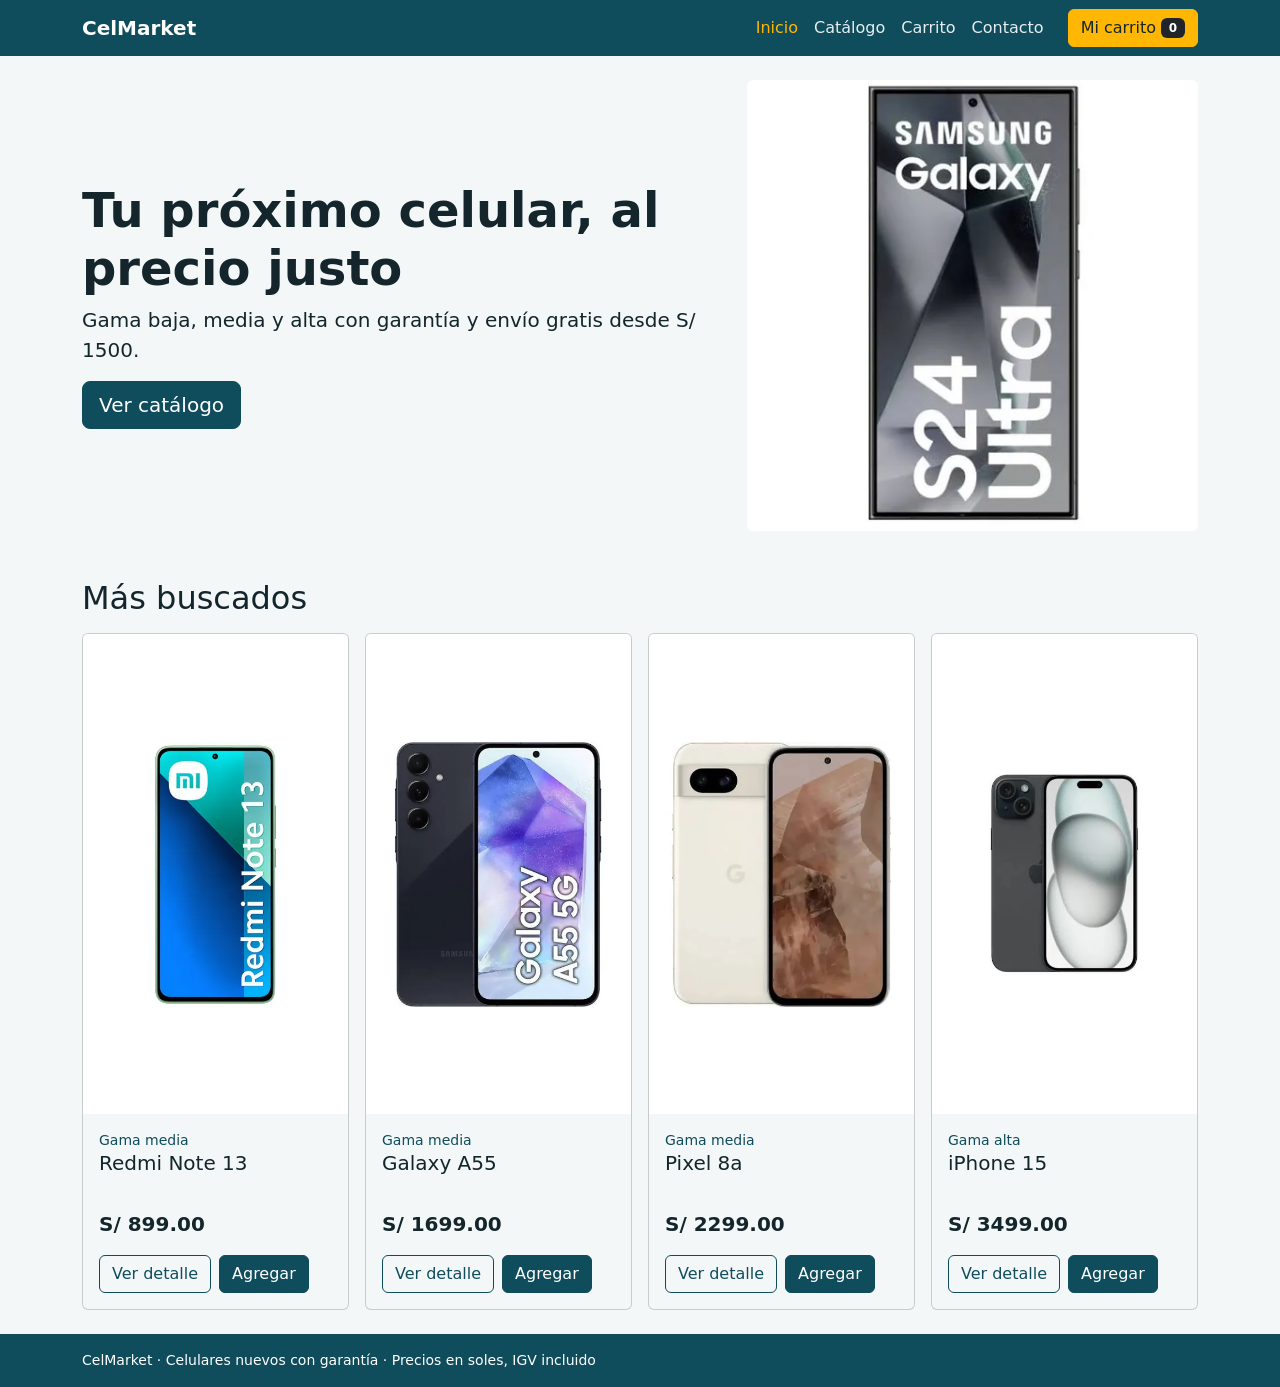
<file: index.html>
<!DOCTYPE html>
<html lang="es">
<head>
    <meta charset="UTF-8">
    <meta name="viewport" content="width=device-width, initial-scale=1">
    <title>Inicio | CelMarket</title>
    <!-- 1. Bootstrap 5.3.9 primero; 2. la marca después, para poder sobrescribirlo -->
    <link rel="stylesheet" href="vendor/bootstrap.min.css">
    <link rel="stylesheet" href="css/marca.css">
    <link rel="stylesheet" href="css/estilos.css">
</head>
<body class="d-flex flex-column min-vh-100">
    <a class="visually-hidden-focusable position-absolute bg-white p-2" href="#contenido">Saltar al contenido</a>

    <header>
        <nav class="navbar navbar-expand-md" data-bs-theme="dark" aria-label="Principal">
            <div class="container">
                <a class="navbar-brand fw-bold" href="index.html">CelMarket</a>
                <button class="navbar-toggler" type="button" data-bs-toggle="collapse" data-bs-target="#menu"
                    aria-controls="menu" aria-expanded="false" aria-label="Abrir menú">
                    <span class="navbar-toggler-icon"></span>
                </button>
                <div class="collapse navbar-collapse" id="menu">
                    <ul class="navbar-nav ms-auto align-items-md-center">
                        <li class="nav-item"><a class="nav-link active" href="index.html" aria-current="page">Inicio</a></li>
                        <li class="nav-item"><a class="nav-link" href="tienda.html">Catálogo</a></li>
                        <li class="nav-item"><a class="nav-link" href="carrito.html">Carrito</a></li>
                        <li class="nav-item"><a class="nav-link" href="contacto.html">Contacto</a></li>
                    </ul>
                    <button class="btn btn-warning ms-md-3 mt-2 mt-md-0" type="button" data-bs-toggle="offcanvas"
                        data-bs-target="#carrito-lateral" aria-controls="carrito-lateral">
                        Mi carrito <span class="badge text-bg-dark contador">0</span><span class="visually-hidden"> productos</span>
                    </button>
                </div>
            </div>
        </nav>
    </header>

    <main id="contenido" class="flex-grow-1">

        <section class="container py-4 hero">
            <div class="row align-items-center g-4">
                <div class="col-12 col-md-7">
                    <h1 class="display-5 fw-bold">Tu próximo celular, al precio justo</h1>
                    <p class="lead">Gama baja, media y alta con garantía y envío gratis desde S/ 1500.</p>
                    <a href="tienda.html" class="btn btn-primary btn-lg">Ver catálogo</a>
                </div>
                <div class="col-8 col-md-5 mx-auto">
                    <img src="img/galaxy-s24.webp" class="img-fluid rounded" alt="Celular Galaxy S24" width="480" height="480">
                </div>
            </div>
        </section>

        <section class="container py-4" aria-labelledby="t-destacados">
            <h2 class="mb-3" id="t-destacados">Más buscados</h2>
            <div id="destacados" class="row row-cols-1 row-cols-sm-2 row-cols-lg-4 g-3"></div>
        </section>


    </main>

    <footer class="bg-primary text-white py-3 small">
        <div class="container">
            CelMarket · Celulares nuevos con garantía · Precios en soles, IGV incluido
        </div>
    </footer>

    <!-- Carrito lateral (offcanvas) -->
    <div class="offcanvas offcanvas-end" tabindex="-1" id="carrito-lateral" aria-labelledby="carrito-titulo">
        <div class="offcanvas-header">
            <h2 class="offcanvas-title h5" id="carrito-titulo">Tu carrito</h2>
            <button type="button" class="btn-close" data-bs-dismiss="offcanvas" aria-label="Cerrar carrito"></button>
        </div>
        <div class="offcanvas-body d-flex flex-column">
            <div id="carrito-lineas"></div>
            <div id="carrito-pie" class="mt-auto pt-3" hidden>
                <p class="fs-5 fw-bold d-flex justify-content-between">Total estimado <span id="carrito-total"></span></p>
                <div class="d-grid gap-2">
                    <a href="checkout.html" class="btn btn-primary">Finalizar compra</a>
                    <a href="carrito.html" class="btn btn-outline-primary">Ver carrito completo</a>
                </div>
            </div>
        </div>
    </div>

    <!-- Aviso (toast) -->
    <div class="toast-container position-fixed bottom-0 end-0 p-3">
        <div id="toast-aviso" class="toast text-bg-dark" role="status" aria-live="polite" aria-atomic="true">
            <div class="toast-body"></div>
        </div>
    </div>

    <script src="vendor/bootstrap.bundle.min.js"></script>
    <script src="js/datos.js"></script>
    <script src="js/comun.js"></script>
</body>
</html>
</file>
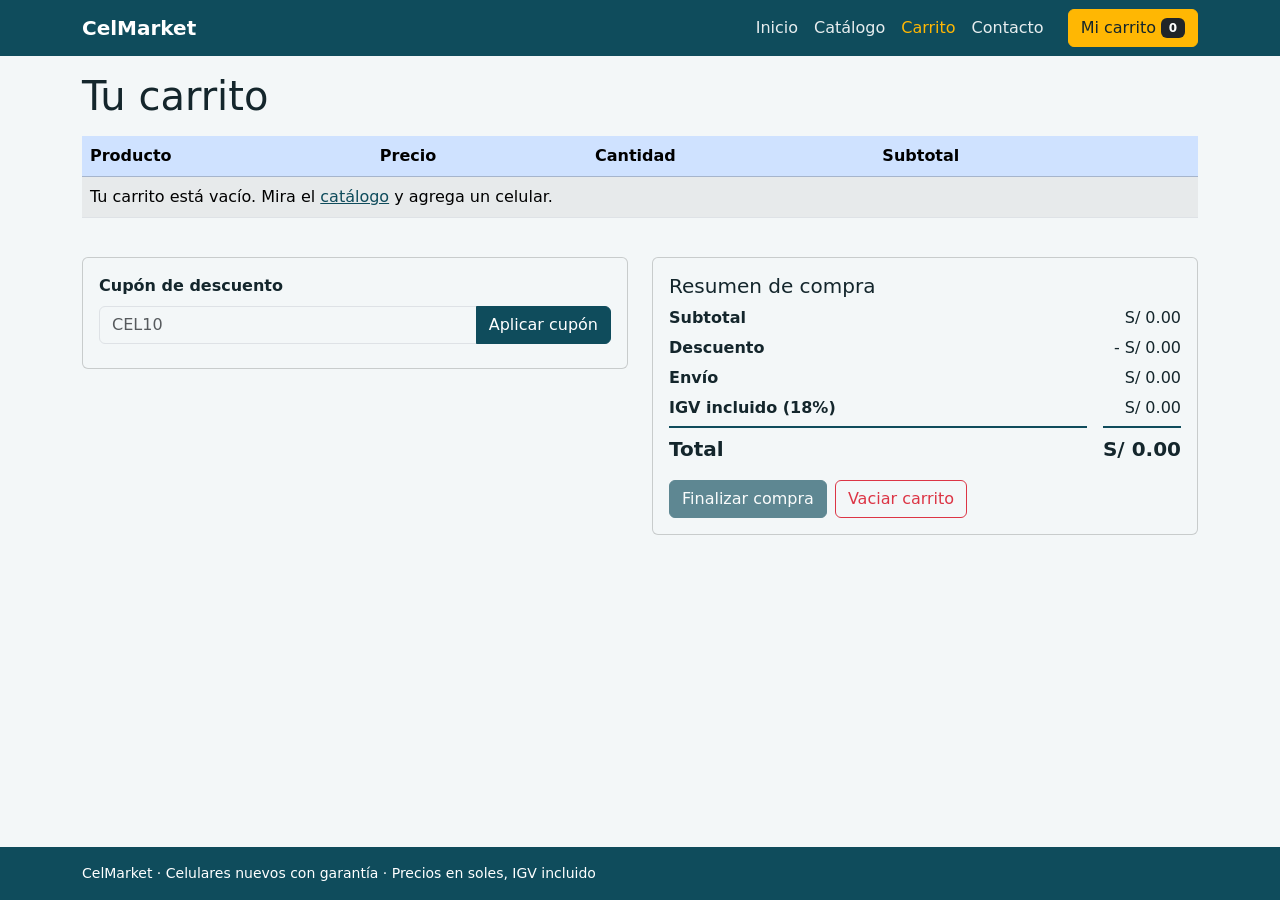
<file: carrito.html>
<!DOCTYPE html>
<html lang="es">
<head>
    <meta charset="UTF-8">
    <meta name="viewport" content="width=device-width, initial-scale=1">
    <title>Carrito | CelMarket</title>
    <!-- 1. Bootstrap 5.3.9 primero; 2. la marca después, para poder sobrescribirlo -->
    <link rel="stylesheet" href="vendor/bootstrap.min.css">
    <link rel="stylesheet" href="css/marca.css">
    <link rel="stylesheet" href="css/estilos.css">
</head>
<body class="d-flex flex-column min-vh-100">
    <a class="visually-hidden-focusable position-absolute bg-white p-2" href="#contenido">Saltar al contenido</a>

    <header>
        <nav class="navbar navbar-expand-md" data-bs-theme="dark" aria-label="Principal">
            <div class="container">
                <a class="navbar-brand fw-bold" href="index.html">CelMarket</a>
                <button class="navbar-toggler" type="button" data-bs-toggle="collapse" data-bs-target="#menu"
                    aria-controls="menu" aria-expanded="false" aria-label="Abrir menú">
                    <span class="navbar-toggler-icon"></span>
                </button>
                <div class="collapse navbar-collapse" id="menu">
                    <ul class="navbar-nav ms-auto align-items-md-center">
                        <li class="nav-item"><a class="nav-link" href="index.html">Inicio</a></li>
                        <li class="nav-item"><a class="nav-link" href="tienda.html">Catálogo</a></li>
                        <li class="nav-item"><a class="nav-link active" href="carrito.html" aria-current="page">Carrito</a></li>
                        <li class="nav-item"><a class="nav-link" href="contacto.html">Contacto</a></li>
                    </ul>
                    <button class="btn btn-warning ms-md-3 mt-2 mt-md-0" type="button" data-bs-toggle="offcanvas"
                        data-bs-target="#carrito-lateral" aria-controls="carrito-lateral">
                        Mi carrito <span class="badge text-bg-dark contador">0</span><span class="visually-hidden"> productos</span>
                    </button>
                </div>
            </div>
        </nav>
    </header>

    <main id="contenido" class="flex-grow-1">

        <section class="container py-3">
            <h1 class="mb-3">Tu carrito</h1>

            <div class="table-responsive mb-4">
                <table class="table table-striped align-middle">
                    <caption class="visually-hidden">Productos en tu carrito</caption>
                    <thead class="table-primary">
                        <tr><th scope="col">Producto</th><th scope="col">Precio</th><th scope="col">Cantidad</th><th scope="col">Subtotal</th><th scope="col"><span class="visually-hidden">Acciones</span></th></tr>
                    </thead>
                    <tbody id="cuerpo-carrito"></tbody>
                </table>
            </div>

            <div class="row g-4">
                <div class="col-12 col-md-6">
                    <form id="form-cupon" class="card card-body">
                        <label for="cupon" class="form-label fw-bold">Cupón de descuento</label>
                        <div class="input-group">
                            <input type="text" id="cupon" class="form-control" placeholder="CEL10" autocomplete="off">
                            <button type="submit" class="btn btn-primary">Aplicar cupón</button>
                        </div>
                        <p id="mensaje-cupon" class="mt-2 mb-0" role="status" aria-live="polite"></p>
                    </form>
                </div>
                <div class="col-12 col-md-6">
                    <div class="card card-body">
                        <h2 class="h5">Resumen de compra</h2>
                        <dl id="resumen" class="resumen"></dl>
                        <div class="d-flex flex-wrap gap-2">
                            <a id="ir-checkout" href="checkout.html" class="btn btn-primary">Finalizar compra</a>
                            <button id="vaciar" class="btn btn-outline-danger" type="button">Vaciar carrito</button>
                        </div>
                    </div>
                </div>
            </div>
        </section>

    </main>

    <footer class="bg-primary text-white py-3 small">
        <div class="container">
            CelMarket · Celulares nuevos con garantía · Precios en soles, IGV incluido
        </div>
    </footer>

    <!-- Carrito lateral (offcanvas) -->
    <div class="offcanvas offcanvas-end" tabindex="-1" id="carrito-lateral" aria-labelledby="carrito-titulo">
        <div class="offcanvas-header">
            <h2 class="offcanvas-title h5" id="carrito-titulo">Tu carrito</h2>
            <button type="button" class="btn-close" data-bs-dismiss="offcanvas" aria-label="Cerrar carrito"></button>
        </div>
        <div class="offcanvas-body d-flex flex-column">
            <div id="carrito-lineas"></div>
            <div id="carrito-pie" class="mt-auto pt-3" hidden>
                <p class="fs-5 fw-bold d-flex justify-content-between">Total estimado <span id="carrito-total"></span></p>
                <div class="d-grid gap-2">
                    <a href="checkout.html" class="btn btn-primary">Finalizar compra</a>
                    <a href="carrito.html" class="btn btn-outline-primary">Ver carrito completo</a>
                </div>
            </div>
        </div>
    </div>

    <!-- Aviso (toast) -->
    <div class="toast-container position-fixed bottom-0 end-0 p-3">
        <div id="toast-aviso" class="toast text-bg-dark" role="status" aria-live="polite" aria-atomic="true">
            <div class="toast-body"></div>
        </div>
    </div>

    <script src="vendor/bootstrap.bundle.min.js"></script>
    <script src="js/datos.js"></script>
    <script src="js/comun.js"></script>
    <script src="js/carrito-pagina.js"></script>
</body>
</html>
</file>
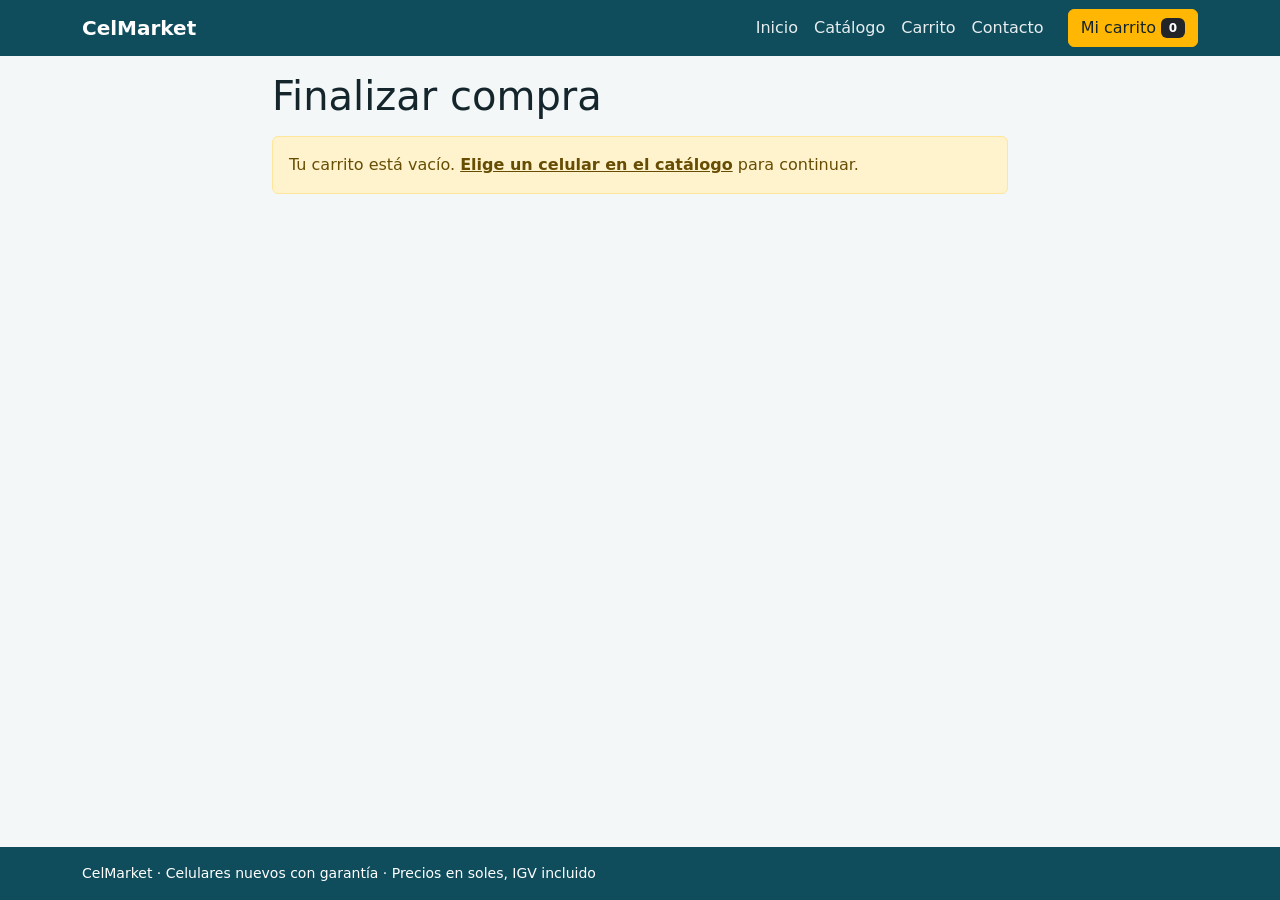
<file: checkout.html>
<!DOCTYPE html>
<html lang="es">
<head>
    <meta charset="UTF-8">
    <meta name="viewport" content="width=device-width, initial-scale=1">
    <title>Finalizar compra | CelMarket</title>
    <!-- 1. Bootstrap 5.3.9 primero; 2. la marca después, para poder sobrescribirlo -->
    <link rel="stylesheet" href="vendor/bootstrap.min.css">
    <link rel="stylesheet" href="css/marca.css">
    <link rel="stylesheet" href="css/estilos.css">
</head>
<body class="d-flex flex-column min-vh-100">
    <a class="visually-hidden-focusable position-absolute bg-white p-2" href="#contenido">Saltar al contenido</a>

    <header>
        <nav class="navbar navbar-expand-md" data-bs-theme="dark" aria-label="Principal">
            <div class="container">
                <a class="navbar-brand fw-bold" href="index.html">CelMarket</a>
                <button class="navbar-toggler" type="button" data-bs-toggle="collapse" data-bs-target="#menu"
                    aria-controls="menu" aria-expanded="false" aria-label="Abrir menú">
                    <span class="navbar-toggler-icon"></span>
                </button>
                <div class="collapse navbar-collapse" id="menu">
                    <ul class="navbar-nav ms-auto align-items-md-center">
                        <li class="nav-item"><a class="nav-link" href="index.html">Inicio</a></li>
                        <li class="nav-item"><a class="nav-link" href="tienda.html">Catálogo</a></li>
                        <li class="nav-item"><a class="nav-link" href="carrito.html">Carrito</a></li>
                        <li class="nav-item"><a class="nav-link" href="contacto.html">Contacto</a></li>
                    </ul>
                    <button class="btn btn-warning ms-md-3 mt-2 mt-md-0" type="button" data-bs-toggle="offcanvas"
                        data-bs-target="#carrito-lateral" aria-controls="carrito-lateral">
                        Mi carrito <span class="badge text-bg-dark contador">0</span><span class="visually-hidden"> productos</span>
                    </button>
                </div>
            </div>
        </nav>
    </header>

    <main id="contenido" class="flex-grow-1">

        <section class="container py-3" style="max-width: 760px;">
            <h1 class="mb-3">Finalizar compra</h1>

            <form id="checkout" novalidate>
                <section data-paso="1" aria-labelledby="t1" class="card card-body">
                    <h2 id="t1" class="h4" tabindex="-1">Paso 1 de 3 · Datos de envío</h2>
                    <div class="mb-3">
                            <label for="nombre" class="form-label">Nombre completo</label>
                            <input id="nombre" name="nombre" class="form-control" aria-describedby="error-nombre" autocomplete="name">
                            <div id="error-nombre" class="invalid-feedback"></div>
                        </div>
                    <div class="mb-3">
                            <label for="celular" class="form-label">Celular</label>
                            <input id="celular" name="celular" class="form-control" aria-describedby="error-celular" inputmode="numeric" autocomplete="tel">
                            <div id="error-celular" class="invalid-feedback"></div>
                        </div>
                    <div class="mb-3">
                            <label for="direccion" class="form-label">Dirección</label>
                            <input id="direccion" name="direccion" class="form-control" aria-describedby="error-direccion" autocomplete="street-address">
                            <div id="error-direccion" class="invalid-feedback"></div>
                        </div>
                    <div class="mb-3">
                            <label for="distrito" class="form-label">Distrito</label>
                            <input id="distrito" name="distrito" class="form-control" aria-describedby="error-distrito" autocomplete="address-level2">
                            <div id="error-distrito" class="invalid-feedback"></div>
                        </div>
                    <div><button type="button" class="btn btn-primary" data-ir="2" data-validar>Continuar</button></div>
                </section>

                <section data-paso="2" aria-labelledby="t2" class="card card-body" hidden>
                    <h2 id="t2" class="h4" tabindex="-1">Paso 2 de 3 · Entrega y pago</h2>
                    <fieldset class="mb-3" aria-describedby="error-entrega">
                        <legend class="h6">¿Cómo quieres recibir tu pedido?</legend>
                        <div class="form-check">
                            <input class="form-check-input" type="radio" name="entrega" id="entrega-domicilio" value="domicilio" >
                            <label class="form-check-label" for="entrega-domicilio">Envío a domicilio (S/ 20, gratis desde S/ 1500)</label>
                        </div>
                        <div class="form-check">
                            <input class="form-check-input" type="radio" name="entrega" id="entrega-recojo" value="recojo" >
                            <label class="form-check-label" for="entrega-recojo">Recojo en tienda (gratis)</label>
                        </div>
                        <div id="error-entrega" class="invalid-feedback"></div>
                    </fieldset>
                    <fieldset class="mb-3" aria-describedby="error-pago">
                        <legend class="h6">¿Cómo vas a pagar?</legend>
                        <div class="form-check">
                            <input class="form-check-input" type="radio" name="pago" id="pago-contra-entrega" value="contra-entrega" >
                            <label class="form-check-label" for="pago-contra-entrega">Contra entrega</label>
                        </div>
                        <div class="form-check">
                            <input class="form-check-input" type="radio" name="pago" id="pago-billetera" value="billetera" >
                            <label class="form-check-label" for="pago-billetera">Billetera digital al recibir</label>
                        </div>
                        <div id="error-pago" class="invalid-feedback"></div>
                    </fieldset>
                    <p class="small">Pago simulado: no cobramos nada ni te pedimos datos de tarjeta.</p>
                    <div class="d-flex gap-2">
                        <button type="button" class="btn btn-outline-primary" data-ir="1">Volver</button>
                        <button type="button" class="btn btn-primary" data-ir="3" data-validar>Continuar</button>
                    </div>
                </section>

                <section data-paso="3" aria-labelledby="t3" class="card card-body" hidden>
                    <h2 id="t3" class="h4" tabindex="-1">Paso 3 de 3 · Resumen y confirmación</h2>
                    <div id="resumen-pedido"></div>
                    <div class="d-flex gap-2">
                        <button type="button" class="btn btn-outline-primary" data-ir="2">Volver</button>
                        <button type="submit" class="btn btn-primary">Confirmar pedido</button>
                    </div>
                </section>
            </form>

            <div id="resultado" role="status" class="mt-3"></div>
        </section>

    </main>

    <footer class="bg-primary text-white py-3 small">
        <div class="container">
            CelMarket · Celulares nuevos con garantía · Precios en soles, IGV incluido
        </div>
    </footer>

    <!-- Carrito lateral (offcanvas) -->
    <div class="offcanvas offcanvas-end" tabindex="-1" id="carrito-lateral" aria-labelledby="carrito-titulo">
        <div class="offcanvas-header">
            <h2 class="offcanvas-title h5" id="carrito-titulo">Tu carrito</h2>
            <button type="button" class="btn-close" data-bs-dismiss="offcanvas" aria-label="Cerrar carrito"></button>
        </div>
        <div class="offcanvas-body d-flex flex-column">
            <div id="carrito-lineas"></div>
            <div id="carrito-pie" class="mt-auto pt-3" hidden>
                <p class="fs-5 fw-bold d-flex justify-content-between">Total estimado <span id="carrito-total"></span></p>
                <div class="d-grid gap-2">
                    <a href="checkout.html" class="btn btn-primary">Finalizar compra</a>
                    <a href="carrito.html" class="btn btn-outline-primary">Ver carrito completo</a>
                </div>
            </div>
        </div>
    </div>

    <!-- Aviso (toast) -->
    <div class="toast-container position-fixed bottom-0 end-0 p-3">
        <div id="toast-aviso" class="toast text-bg-dark" role="status" aria-live="polite" aria-atomic="true">
            <div class="toast-body"></div>
        </div>
    </div>

    <script src="vendor/bootstrap.bundle.min.js"></script>
    <script src="js/datos.js"></script>
    <script src="js/comun.js"></script>
    <script src="js/checkout.js"></script>
</body>
</html>
</file>
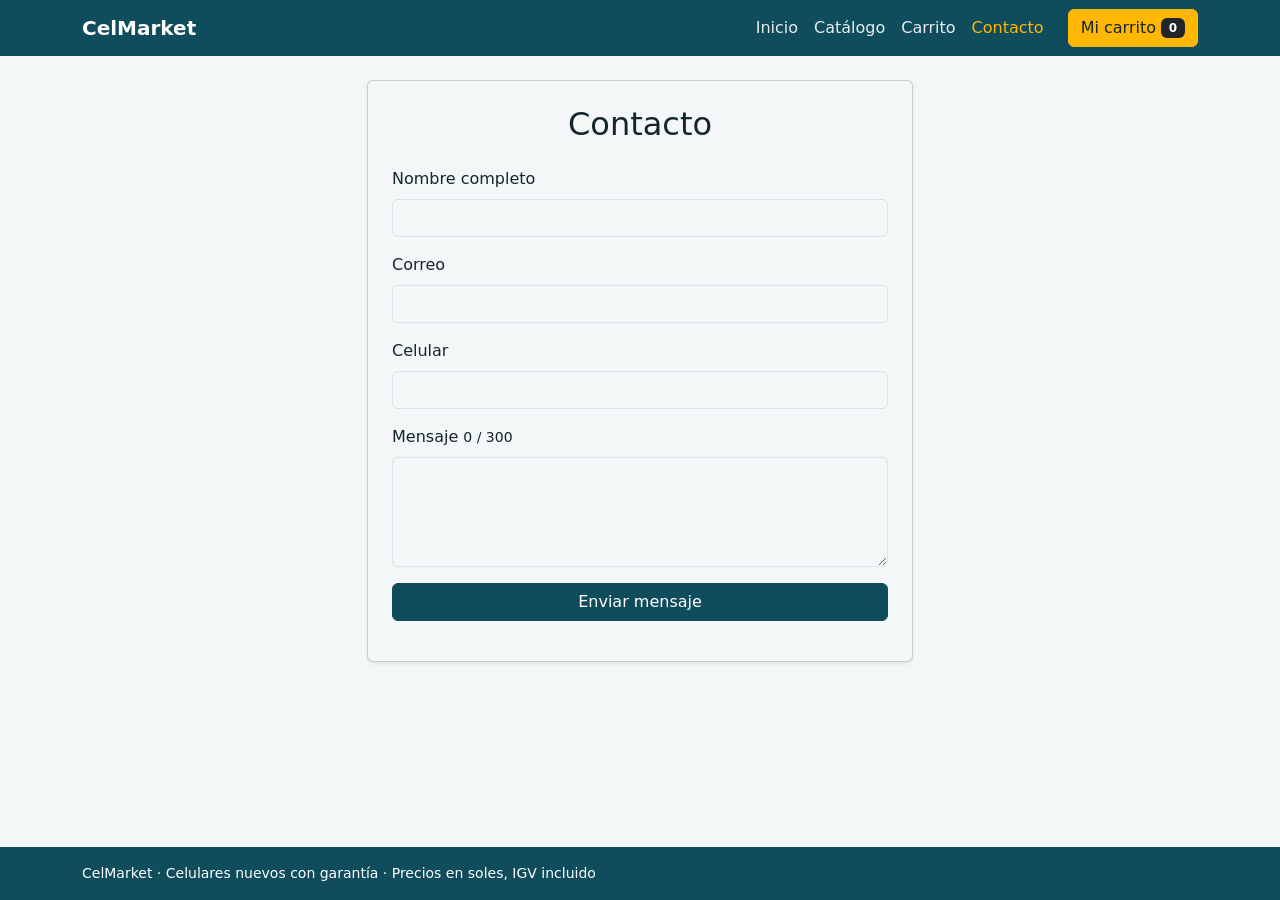
<file: contacto.html>
<!DOCTYPE html>
<html lang="es">
<head>
    <meta charset="UTF-8">
    <meta name="viewport" content="width=device-width, initial-scale=1">
    <title>Contacto | CelMarket</title>
    <!-- 1. Bootstrap 5.3.9 primero; 2. la marca después, para poder sobrescribirlo -->
    <link rel="stylesheet" href="vendor/bootstrap.min.css">
    <link rel="stylesheet" href="css/marca.css">
    <link rel="stylesheet" href="css/estilos.css">
</head>
<body class="d-flex flex-column min-vh-100">
    <a class="visually-hidden-focusable position-absolute bg-white p-2" href="#contenido">Saltar al contenido</a>

    <header>
        <nav class="navbar navbar-expand-md" data-bs-theme="dark" aria-label="Principal">
            <div class="container">
                <a class="navbar-brand fw-bold" href="index.html">CelMarket</a>
                <button class="navbar-toggler" type="button" data-bs-toggle="collapse" data-bs-target="#menu"
                    aria-controls="menu" aria-expanded="false" aria-label="Abrir menú">
                    <span class="navbar-toggler-icon"></span>
                </button>
                <div class="collapse navbar-collapse" id="menu">
                    <ul class="navbar-nav ms-auto align-items-md-center">
                        <li class="nav-item"><a class="nav-link" href="index.html">Inicio</a></li>
                        <li class="nav-item"><a class="nav-link" href="tienda.html">Catálogo</a></li>
                        <li class="nav-item"><a class="nav-link" href="carrito.html">Carrito</a></li>
                        <li class="nav-item"><a class="nav-link active" href="contacto.html" aria-current="page">Contacto</a></li>
                    </ul>
                    <button class="btn btn-warning ms-md-3 mt-2 mt-md-0" type="button" data-bs-toggle="offcanvas"
                        data-bs-target="#carrito-lateral" aria-controls="carrito-lateral">
                        Mi carrito <span class="badge text-bg-dark contador">0</span><span class="visually-hidden"> productos</span>
                    </button>
                </div>
            </div>
        </nav>
    </header>

    <main id="contenido" class="flex-grow-1">

        <section class="container py-4">
            <div class="row justify-content-center">
                <div class="col-12 col-md-8 col-lg-6">
                    <div class="card shadow-sm p-4">
                        <h1 class="text-center mb-4 h2">Contacto</h1>
                        <form id="form-contacto" novalidate>
                            
                        <div class="mb-3">
                            <label for="nombre" class="form-label">Nombre completo</label>
                            <input type="text" id="nombre" name="nombre" class="form-control" aria-describedby="error-nombre" aria-invalid="false" autocomplete="name">
                            <div class="invalid-feedback" id="error-nombre"></div>
                        </div>
                            
                        <div class="mb-3">
                            <label for="correo" class="form-label">Correo</label>
                            <input type="email" id="correo" name="correo" class="form-control" aria-describedby="error-correo" aria-invalid="false" autocomplete="email">
                            <div class="invalid-feedback" id="error-correo"></div>
                        </div>
                            
                        <div class="mb-3">
                            <label for="telefono" class="form-label">Celular</label>
                            <input type="tel" id="telefono" name="telefono" class="form-control" aria-describedby="error-telefono" aria-invalid="false" autocomplete="tel" inputmode="numeric">
                            <div class="invalid-feedback" id="error-telefono"></div>
                        </div>
                            <div class="mb-3">
                                <label for="mensaje" class="form-label">Mensaje <small id="contador-mensaje"></small></label>
                                <textarea id="mensaje" name="mensaje" class="form-control" rows="4" maxlength="300" aria-describedby="error-mensaje" aria-invalid="false"></textarea>
                                <div class="invalid-feedback" id="error-mensaje"></div>
                            </div>
                            <button type="submit" class="btn btn-primary w-100">Enviar mensaje</button>
                            <p id="exito" class="fw-bold text-success mt-3 mb-0" role="status"></p>
                        </form>
                    </div>
                </div>
            </div>
        </section>

    </main>

    <footer class="bg-primary text-white py-3 small">
        <div class="container">
            CelMarket · Celulares nuevos con garantía · Precios en soles, IGV incluido
        </div>
    </footer>

    <!-- Carrito lateral (offcanvas) -->
    <div class="offcanvas offcanvas-end" tabindex="-1" id="carrito-lateral" aria-labelledby="carrito-titulo">
        <div class="offcanvas-header">
            <h2 class="offcanvas-title h5" id="carrito-titulo">Tu carrito</h2>
            <button type="button" class="btn-close" data-bs-dismiss="offcanvas" aria-label="Cerrar carrito"></button>
        </div>
        <div class="offcanvas-body d-flex flex-column">
            <div id="carrito-lineas"></div>
            <div id="carrito-pie" class="mt-auto pt-3" hidden>
                <p class="fs-5 fw-bold d-flex justify-content-between">Total estimado <span id="carrito-total"></span></p>
                <div class="d-grid gap-2">
                    <a href="checkout.html" class="btn btn-primary">Finalizar compra</a>
                    <a href="carrito.html" class="btn btn-outline-primary">Ver carrito completo</a>
                </div>
            </div>
        </div>
    </div>

    <!-- Aviso (toast) -->
    <div class="toast-container position-fixed bottom-0 end-0 p-3">
        <div id="toast-aviso" class="toast text-bg-dark" role="status" aria-live="polite" aria-atomic="true">
            <div class="toast-body"></div>
        </div>
    </div>

    <script src="vendor/bootstrap.bundle.min.js"></script>
    <script src="js/datos.js"></script>
    <script src="js/comun.js"></script>
    <script src="js/formulario.js"></script>
</body>
</html>
</file>
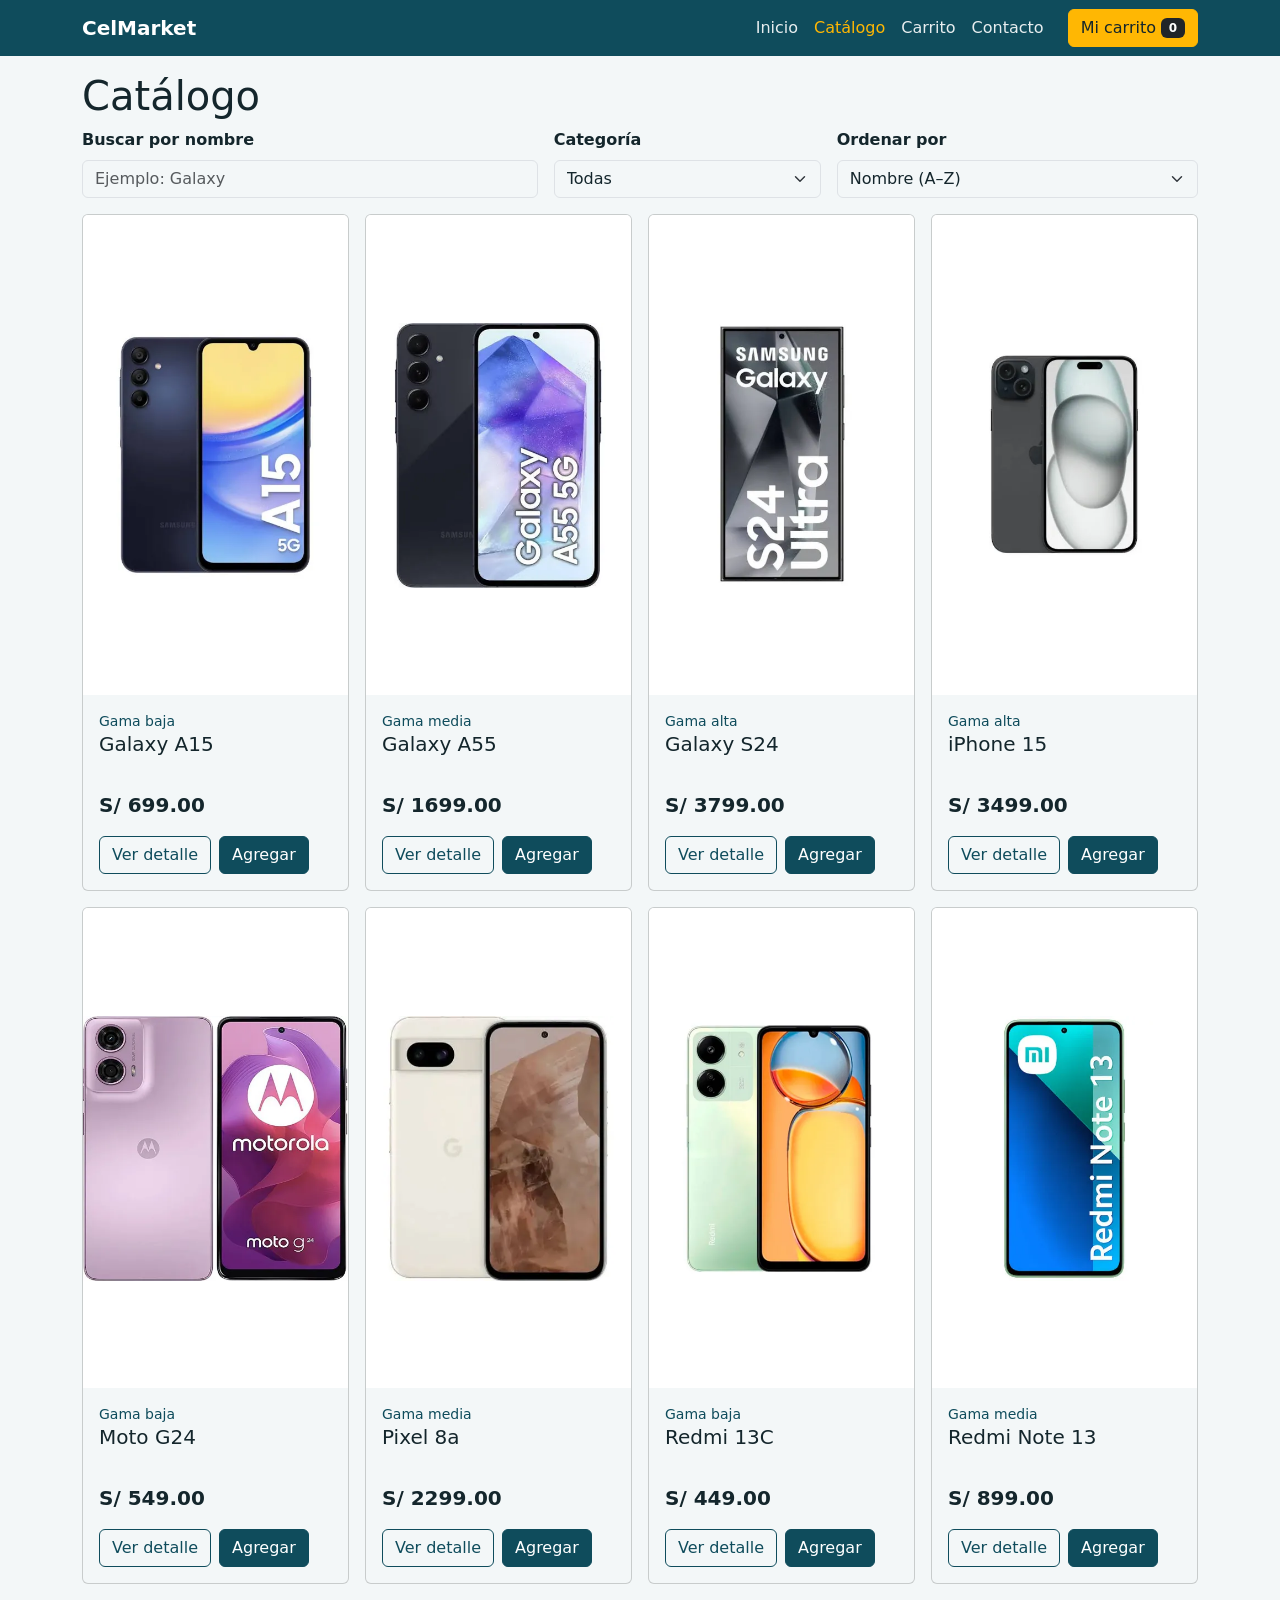
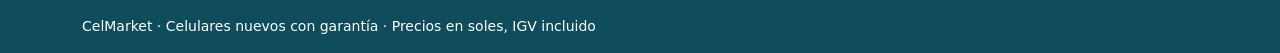
<file: tienda.html>
<!DOCTYPE html>
<html lang="es">
<head>
    <meta charset="UTF-8">
    <meta name="viewport" content="width=device-width, initial-scale=1">
    <title>Catálogo | CelMarket</title>
    <!-- 1. Bootstrap 5.3.9 primero; 2. la marca después, para poder sobrescribirlo -->
    <link rel="stylesheet" href="vendor/bootstrap.min.css">
    <link rel="stylesheet" href="css/marca.css">
    <link rel="stylesheet" href="css/estilos.css">
</head>
<body class="d-flex flex-column min-vh-100">
    <a class="visually-hidden-focusable position-absolute bg-white p-2" href="#contenido">Saltar al contenido</a>

    <header>
        <nav class="navbar navbar-expand-md" data-bs-theme="dark" aria-label="Principal">
            <div class="container">
                <a class="navbar-brand fw-bold" href="index.html">CelMarket</a>
                <button class="navbar-toggler" type="button" data-bs-toggle="collapse" data-bs-target="#menu"
                    aria-controls="menu" aria-expanded="false" aria-label="Abrir menú">
                    <span class="navbar-toggler-icon"></span>
                </button>
                <div class="collapse navbar-collapse" id="menu">
                    <ul class="navbar-nav ms-auto align-items-md-center">
                        <li class="nav-item"><a class="nav-link" href="index.html">Inicio</a></li>
                        <li class="nav-item"><a class="nav-link active" href="tienda.html" aria-current="page">Catálogo</a></li>
                        <li class="nav-item"><a class="nav-link" href="carrito.html">Carrito</a></li>
                        <li class="nav-item"><a class="nav-link" href="contacto.html">Contacto</a></li>
                    </ul>
                    <button class="btn btn-warning ms-md-3 mt-2 mt-md-0" type="button" data-bs-toggle="offcanvas"
                        data-bs-target="#carrito-lateral" aria-controls="carrito-lateral">
                        Mi carrito <span class="badge text-bg-dark contador">0</span><span class="visually-hidden"> productos</span>
                    </button>
                </div>
            </div>
        </nav>
    </header>

    <main id="contenido" class="flex-grow-1">

        <section class="container py-3">
            <h1>Catálogo</h1>

            <form id="filtros" class="row g-3 mb-3" role="search" aria-label="Buscar y filtrar celulares">
                <div class="col-12 col-md-5">
                    <label for="buscador" class="form-label fw-bold">Buscar por nombre</label>
                    <input type="search" id="buscador" class="form-control" placeholder="Ejemplo: Galaxy" autocomplete="off">
                </div>
                <div class="col-6 col-md-3">
                    <label for="categoria" class="form-label fw-bold">Categoría</label>
                    <select id="categoria" class="form-select"><option value="todas">Todas</option></select>
                </div>
                <div class="col-6 col-md-4">
                    <label for="orden" class="form-label fw-bold">Ordenar por</label>
                    <select id="orden" class="form-select">
                        <option value="nombre">Nombre (A–Z)</option>
                        <option value="precio-asc">Precio: menor a mayor</option>
                        <option value="precio-desc">Precio: mayor a menor</option>
                    </select>
                </div>
            </form>

            <h2 class="visually-hidden">Lista de celulares</h2>
            <div id="catalogo" class="row row-cols-1 row-cols-sm-2 row-cols-lg-4 g-3"></div>
        </section>

        <!-- Detalle del producto (modal de Bootstrap) -->
        <div class="modal fade" id="detalle" tabindex="-1" aria-labelledby="detalle-titulo" aria-hidden="true">
            <div class="modal-dialog modal-dialog-centered modal-lg modal-dialog-scrollable">
                <div class="modal-content">
                    <div class="modal-header">
                        <h2 class="modal-title h4" id="detalle-titulo"></h2>
                        <button type="button" class="btn-close" data-bs-dismiss="modal" aria-label="Cerrar detalle"></button>
                    </div>
                    <div class="modal-body" id="detalle-cuerpo"></div>
                    <div class="modal-footer">
                        <button type="button" class="btn btn-outline-primary" data-bs-dismiss="modal">Cerrar</button>
                        <button type="button" class="btn btn-primary" id="detalle-agregar" data-accion="agregar" data-id="">Agregar al carrito</button>
                    </div>
                </div>
            </div>
        </div>

    </main>

    <footer class="bg-primary text-white py-3 small">
        <div class="container">
            CelMarket · Celulares nuevos con garantía · Precios en soles, IGV incluido
        </div>
    </footer>

    <!-- Carrito lateral (offcanvas) -->
    <div class="offcanvas offcanvas-end" tabindex="-1" id="carrito-lateral" aria-labelledby="carrito-titulo">
        <div class="offcanvas-header">
            <h2 class="offcanvas-title h5" id="carrito-titulo">Tu carrito</h2>
            <button type="button" class="btn-close" data-bs-dismiss="offcanvas" aria-label="Cerrar carrito"></button>
        </div>
        <div class="offcanvas-body d-flex flex-column">
            <div id="carrito-lineas"></div>
            <div id="carrito-pie" class="mt-auto pt-3" hidden>
                <p class="fs-5 fw-bold d-flex justify-content-between">Total estimado <span id="carrito-total"></span></p>
                <div class="d-grid gap-2">
                    <a href="checkout.html" class="btn btn-primary">Finalizar compra</a>
                    <a href="carrito.html" class="btn btn-outline-primary">Ver carrito completo</a>
                </div>
            </div>
        </div>
    </div>

    <!-- Aviso (toast) -->
    <div class="toast-container position-fixed bottom-0 end-0 p-3">
        <div id="toast-aviso" class="toast text-bg-dark" role="status" aria-live="polite" aria-atomic="true">
            <div class="toast-body"></div>
        </div>
    </div>

    <script src="vendor/bootstrap.bundle.min.js"></script>
    <script src="js/datos.js"></script>
    <script src="js/comun.js"></script>
    <script src="js/tienda.js"></script>
</body>
</html>
</file>
<file: css/marca.css>
/* marca.css — se carga DESPUÉS de Bootstrap y le pone la identidad de CelMarket */
:root {
  --color-primario: #0f4c5c;
  --color-primario-oscuro: #0a3642;
  --color-acento: #ffb703;
  --color-acento-oscuro: #e6a200;
  --color-fondo: #f3f7f8;
  --color-texto: #14262c;
  --color-error: #b00020;

  --bs-body-font-family: "Trebuchet MS", system-ui, "Segoe UI", Roboto, sans-serif;
  --bs-body-bg: var(--color-fondo);
  --bs-body-color: var(--color-texto);
  --bs-primary: #0f4c5c;
  --bs-primary-rgb: 15, 76, 92;
  --bs-link-color-rgb: 15, 76, 92;
  --bs-link-hover-color-rgb: 10, 54, 66;
  --bs-form-invalid-color: var(--color-error);
  --bs-form-invalid-border-color: var(--color-error);
}

/* Bootstrap 5.3 expone variables por componente: se cambian aquí, sin !important */
.btn-primary {
  --bs-btn-bg: var(--color-primario);
  --bs-btn-border-color: var(--color-primario);
  --bs-btn-hover-bg: var(--color-primario-oscuro);
  --bs-btn-hover-border-color: var(--color-primario-oscuro);
  --bs-btn-active-bg: var(--color-primario-oscuro);
  --bs-btn-active-border-color: var(--color-primario-oscuro);
  --bs-btn-disabled-bg: var(--color-primario);
  --bs-btn-disabled-border-color: var(--color-primario);
}
.btn-outline-primary {
  --bs-btn-color: var(--color-primario);
  --bs-btn-border-color: var(--color-primario);
  --bs-btn-hover-bg: var(--color-primario);
  --bs-btn-hover-border-color: var(--color-primario);
  --bs-btn-active-bg: var(--color-primario-oscuro);
  --bs-btn-active-border-color: var(--color-primario-oscuro);
}
.btn-warning {
  --bs-btn-bg: var(--color-acento);
  --bs-btn-border-color: var(--color-acento);
  --bs-btn-color: var(--color-texto);
  --bs-btn-hover-bg: var(--color-acento-oscuro);
  --bs-btn-hover-border-color: var(--color-acento-oscuro);
  --bs-btn-hover-color: var(--color-texto);
  --bs-btn-active-bg: var(--color-acento-oscuro);
  --bs-btn-active-border-color: var(--color-acento-oscuro);
  --bs-btn-active-color: var(--color-texto);
}
.progress { --bs-progress-bar-bg: var(--color-primario); }

.navbar[data-bs-theme="dark"] {   /* igual de específico que la regla de Bootstrap */
  background-color: var(--color-primario);
  --bs-navbar-color: rgba(255, 255, 255, .9);   /* el gris por defecto no da 4.5:1 */
  --bs-navbar-hover-color: var(--color-acento);
  --bs-navbar-active-color: var(--color-acento);
}

/* Foco siempre visible al navegar con teclado */
:focus-visible { outline: 3px solid var(--color-acento); outline-offset: 2px; }
.card :focus-visible, .modal :focus-visible, .offcanvas :focus-visible { outline-color: var(--color-primario); }

/* Respetar a quien pidió menos movimiento en su sistema */
@media (prefers-reduced-motion: reduce) {
  *, *::before, *::after {
    animation-duration: .01ms !important;
    transition-duration: .01ms !important;
    scroll-behavior: auto !important;
  }
}
</file>
<file: css/estilos.css>
/* estilos.css — solo lo que Bootstrap no resuelve. Mobile First: base = celular. */
.tarjeta-producto img { aspect-ratio: 1; object-fit: contain; background: #fff; }
.cantidad { width: 5rem; }

/* Resumen de montos (dl) */
.resumen { display: grid; grid-template-columns: 1fr auto; gap: 6px 16px; margin: 0 0 16px; }
.resumen dd { text-align: right; margin: 0; }
.resumen .total { font-size: 1.25rem; font-weight: 700; border-top: 2px solid var(--color-primario); padding-top: 6px; }

/* Titulo de paso del checkout: el foco programático no necesita recuadro grande */
[tabindex="-1"]:focus { outline: none; }
[tabindex="-1"]:focus-visible { outline: 3px solid var(--color-acento); outline-offset: 4px; }

@media (min-width: 768px) {
  .tarjeta-producto .card-title { min-height: 2.5em; }
  .hero img { max-width: 100%; }
}
</file>
